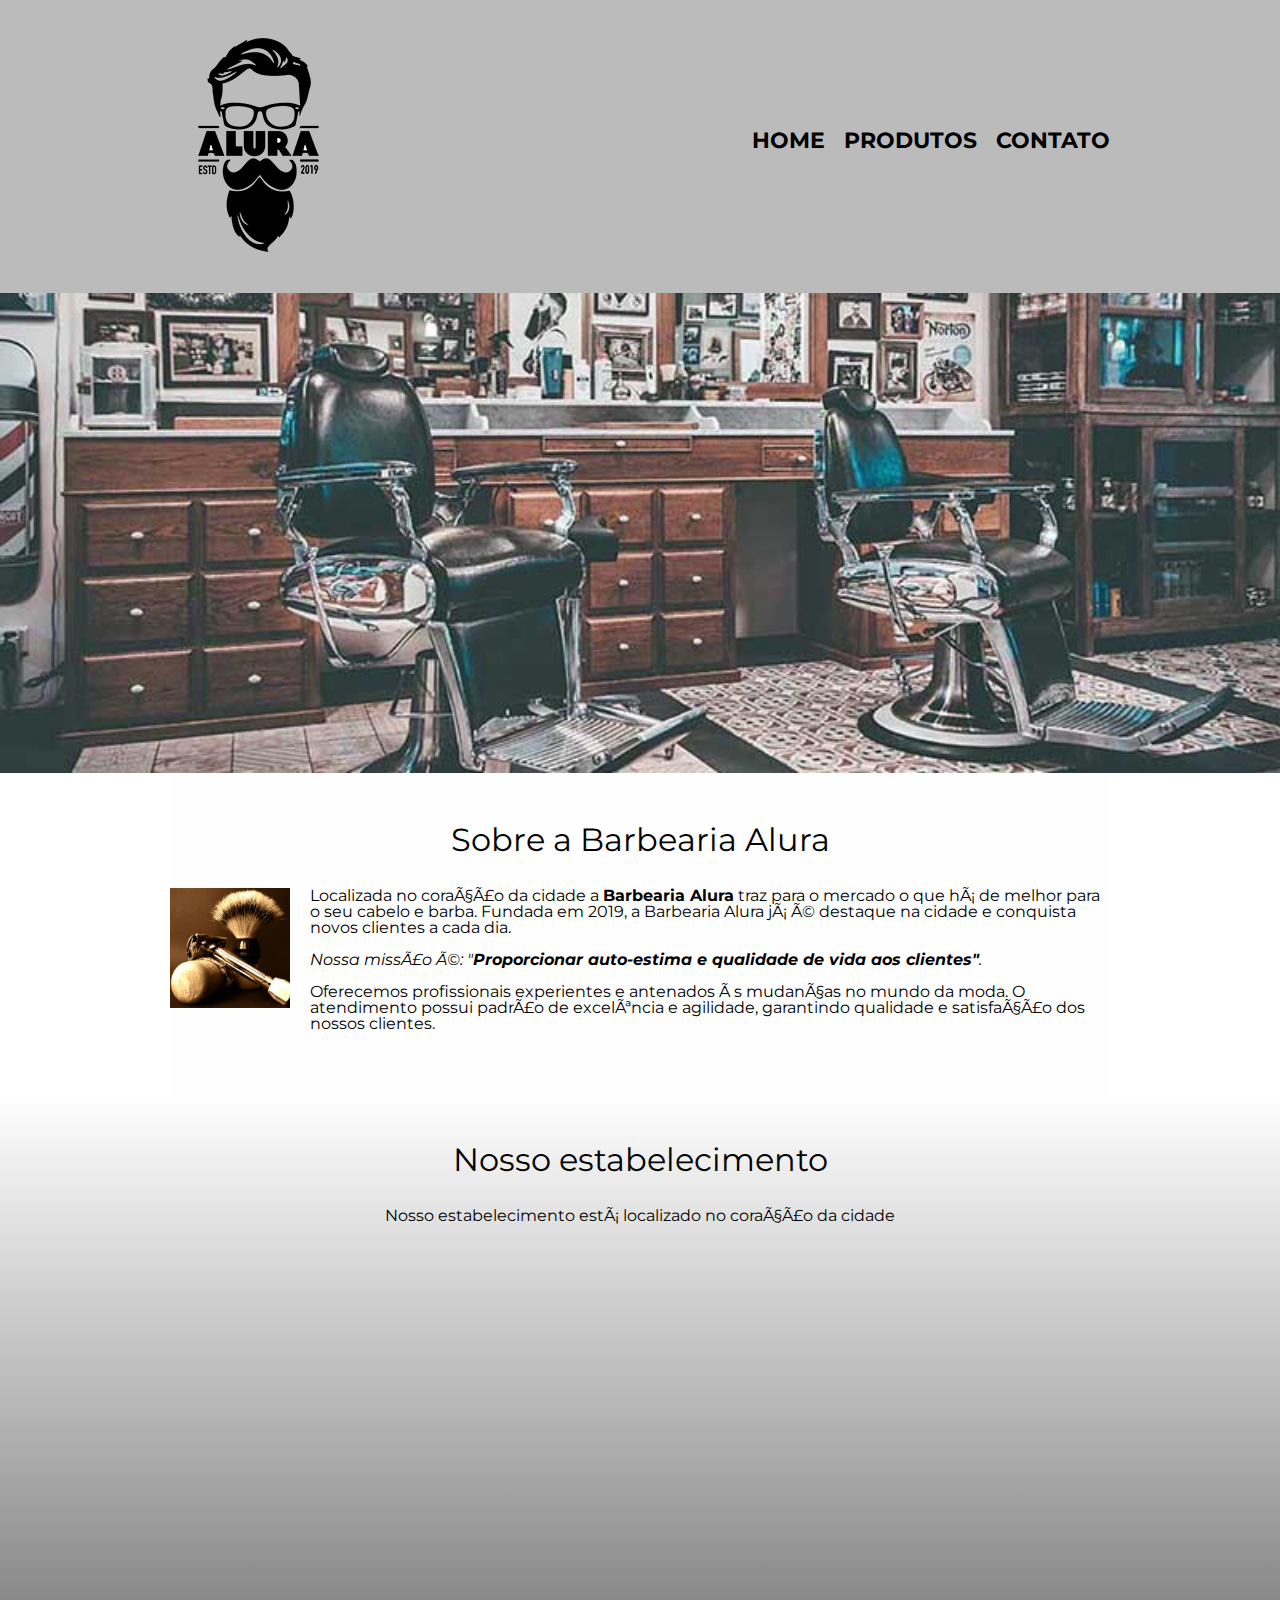
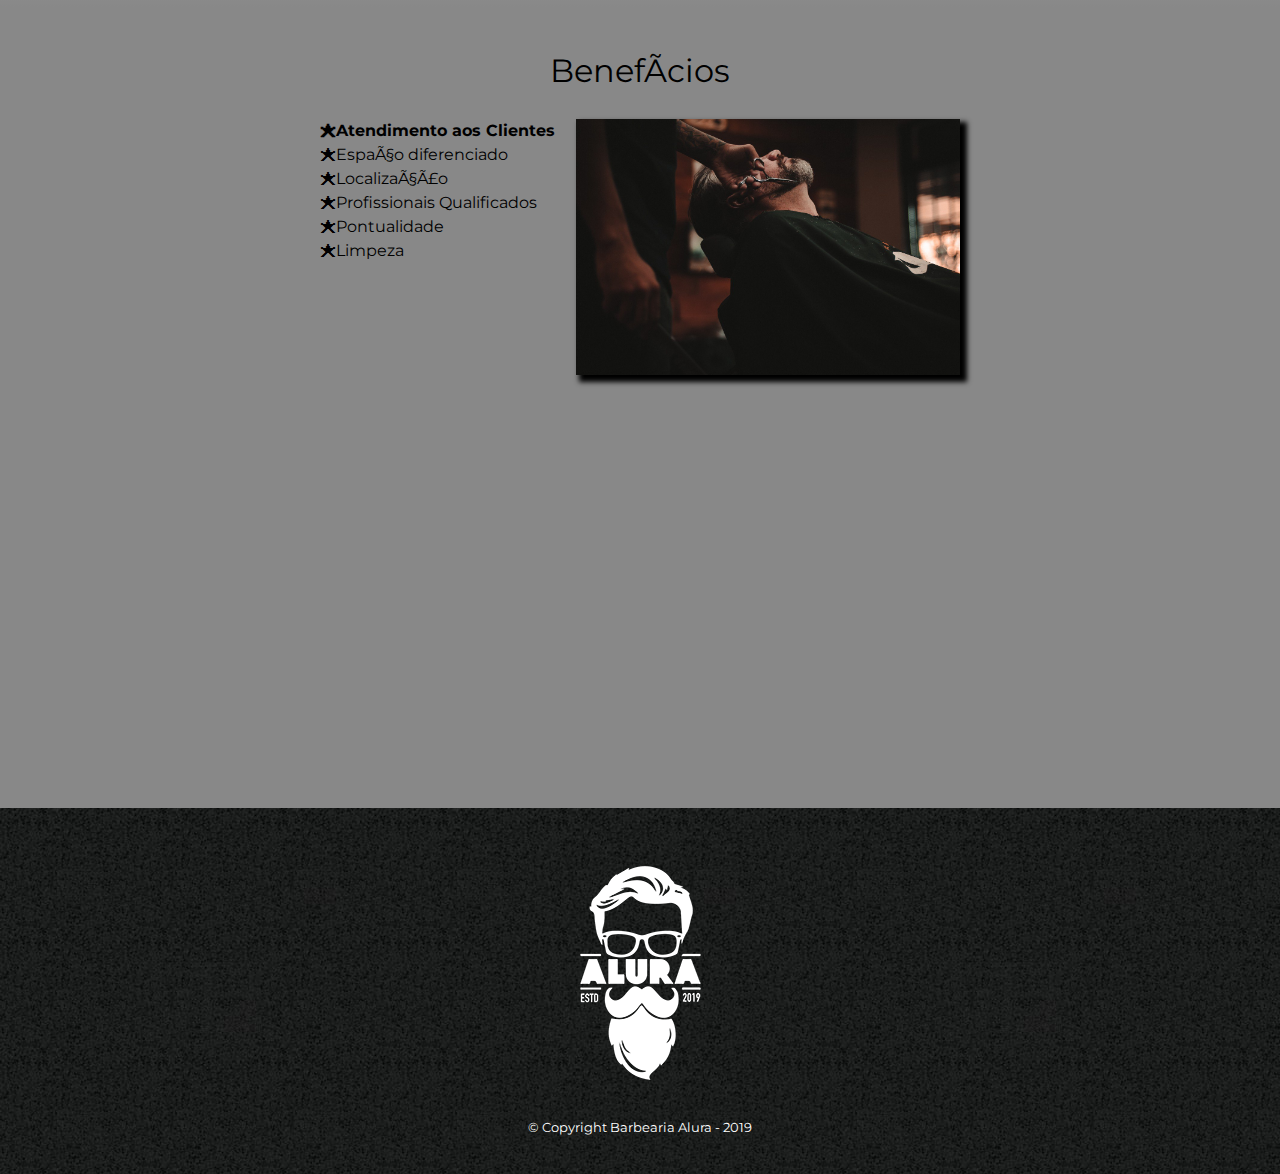
<file: index.html>
<!DOCTYPE html>

<html lang="pt-br">
	<head>
		<meta charset="UTC-8">
		<meta name="viewport" content="width=device-width">
		<title>Barbearia Alura</title>
		
		<link rel="stylesheet" href="reset.css">
		<link rel="stylesheet" href="style.css">

		<link rel="preconnect" href="https://fonts.googleapis.com">
		<link rel="preconnect" href="https://fonts.gstatic.com" crossorigin>
		<link href="https://fonts.googleapis.com/css2?family=Montserrat&display=swap" rel="stylesheet">
	</head>
	<body>
		<header>
			<div class="caixa">
				<h1><img src="logo.png" alt="Logo da Barbearia Alura"></h1>

				<nav>
					<ul>
						<li><a href="index.html">Home</a></li>
						<li><a href="Produtos.html">Produtos</a></li>
						<li><a href="Contato.html">Contato</a></li>
					</ul>
				</nav>
			</div>
		</header>

		<img class="banner" src="banner.jpg">

		<main>
			<section class="principal">
				<h2 class="titulo-principal">Sobre a Barbearia Alura</h2>

				<img class="utensilios" src="utensilios.jpg" alt="Utensilios de um barbeiro">

				<p>Localizada no coração da cidade a <strong>Barbearia Alura</strong> traz para o mercado o que há de melhor para o seu cabelo e barba. Fundada em 2019, a Barbearia Alura já é destaque na cidade e conquista novos clientes a cada dia.</p>

				<p id="missao"><em>Nossa missão é: "<strong>Proporcionar auto-estima e qualidade de vida aos clientes"</strong>.</em></p>

				<p>Oferecemos profissionais experientes e antenados às mudanças no mundo da moda. O atendimento possui padrão de excelência e agilidade, garantindo qualidade e satisfação dos nossos clientes.</p>
			</section>

			<section class="mapa">
				<h3 class="titulo-principal">Nosso estabelecimento</h3>
				<p>Nosso estabelecimento está localizado no coração da cidade</p>

				<div class="mapa-conteudo">
					<iframe src="https://www.google.com/maps/embed?pb=!1m18!1m12!1m3!1d117006.39488152678!2d-46.7641678375!3d-23.5881948!2m3!1f0!2f0!3f0!3m2!1i1024!2i768!4f13.1!3m3!1m2!1s0x94ce5a2b2ed7f3a1%3A0xab35da2f5ca62674!2sCaelum%20-%20Escola%20de%20Tecnologia!5e0!3m2!1spt-BR!2sbr!4v1656824143129!5m2!1spt-BR!2sbr" width="100%" height="300" style="border:0;" allowfullscreen="" loading="lazy" referrerpolicy="no-referrer-when-downgrade"></iframe>
				</div>
			</section>

			<section class="beneficios">
				<h3 class="titulo-principal">Benefícios</h3>

				<div class="conteudo-beneficios">
					<ul class="lista-beneficios">
						<li class="itens">Atendimento aos Clientes</li>
						<li class="itens">Espaço diferenciado</li>
						<li class="itens">Localização</li>
						<li class="itens">Profissionais Qualificados</li>
						<li class="itens">Pontualidade</li>
						<li class="itens">Limpeza</li>
					</ul><img src="beneficios.jpg" class="imagem-beneficios">
				</div>

				<div class="video">
					<iframe width="100%" height="315" src="https://www.youtube.com/embed/wcVVXUV0YUY" title="YouTube video player" frameborder="0" allow="accelerometer; autoplay; clipboard-write; encrypted-media; gyroscope; picture-in-picture" allowfullscreen></iframe>
				</div>
			</section>
		</main>

		<footer>
			<img src="logo-branco.png" alt="Logo da Barbearia Alura">
			<p class="copyright">&copy; Copyright Barbearia Alura - 2019</p>
		</footer>
	</body>
</html>
</file>
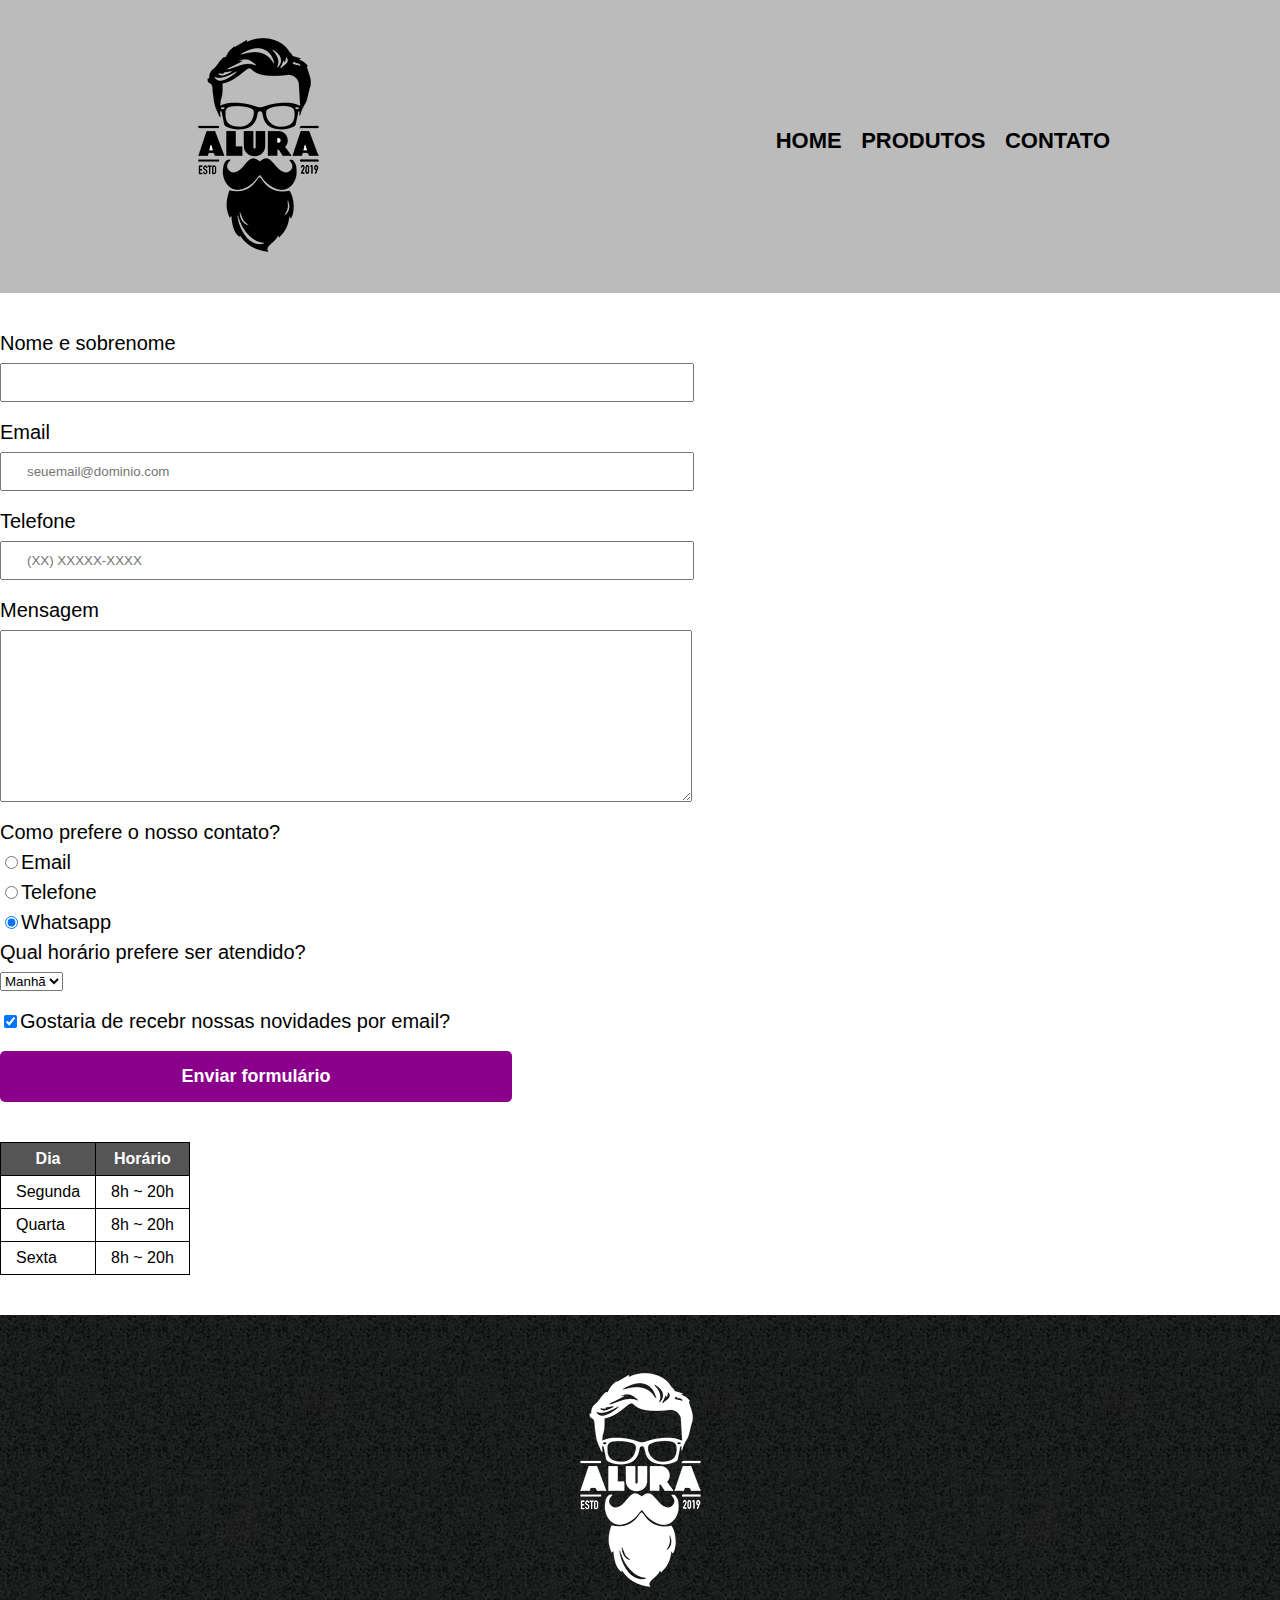
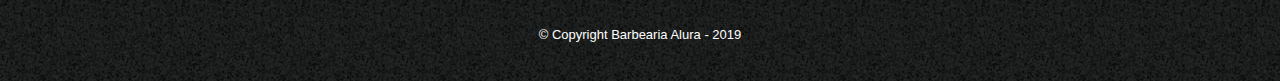
<file: contato.html>
<!DOCTYPE html>

<html lang="pt-br">
	<head>
		<meta charset="UTF-8">
		<title>Contato - Barbearia Alura</title>

		<link rel="stylesheet" href="reset.css">
		<link rel="stylesheet" href="style.css">
	</head>
	<body>
		<header>
			<div class="caixa">
				<h1><img src="logo.png" alt="Logo da Barbearia Alura"></h1>

				<nav>
					<ul>
						<li><a href="index.html">Home</a></li>
						<li><a href="Produtos.html">Produtos</a></li>
						<li><a href="Contato.html">Contato</a></li>
					</ul>
				</nav>
			</div>
		</header>

		<main>
			<form>
				<label for="nomesobrenome">Nome e sobrenome</label>
				<input type="text" id="nomesobrenome" class="input-padrao" required>

				<label for="email">Email</label>
				<input type="email" id="email" class="input-padrao" required placeholder="seuemail@dominio.com">

				<label for="telefone">Telefone</label>
				<input type="tel" id="telefone" class="input-padrao" required placeholder="(XX) XXXXX-XXXX">

				<label for="mensagem">Mensagem</label>
				<textarea cols="70" rows="10" id="mensagem" class="input-padrao" required></textarea>

				<fieldset>
					<legend>Como prefere o nosso contato?</legend>
					<label for="radio-email"><input type="radio" name="contato" value="email" id="radio-email">Email</label>

					<label for="radio-telefone"><input type="radio" name="contato" value="telefone" id="radio-telefone">Telefone</label>

					<label for="radio-whatsapp"><input type="radio" name="contato" value="whatsapp" id="radio-whatsapp" checked>Whatsapp</label>	
				</fieldset>

				<fieldset>
					<legend>Qual horário prefere ser atendido?</legend>
					<select>
						<option>Manhã</option>
						<option>Tarde</option>
						<option>Noite</option>
					</select>
				</fieldset>

				<label class="checkbox"><input type="checkbox" checked>Gostaria de recebr nossas novidades por email?</label>

				<input type="submit" value="Enviar formulário" class="enviar">
			</form>

			<table>
				<thead>
					<tr>
						<th>Dia</th>
						<th>Horário</th>
					</tr>
				</thead>
				<tbody>
					<tr>
						<td>Segunda</td>
						<td>8h ~ 20h</td>
					</tr>
					<tr>
						<td>Quarta</td>
						<td>8h ~ 20h</td>
					</tr>
					<tr>
						<td>Sexta</td>
						<td>8h ~ 20h</td>
					</tr>
				</tbody>
			</table>
		</main>

		<footer>
			<img src="logo-branco.png" alt="Logo da Barbearia Alura">
			<p class="copyright">&copy; Copyright Barbearia Alura - 2019</p>
		</footer>
	</body>
</html>
</file>
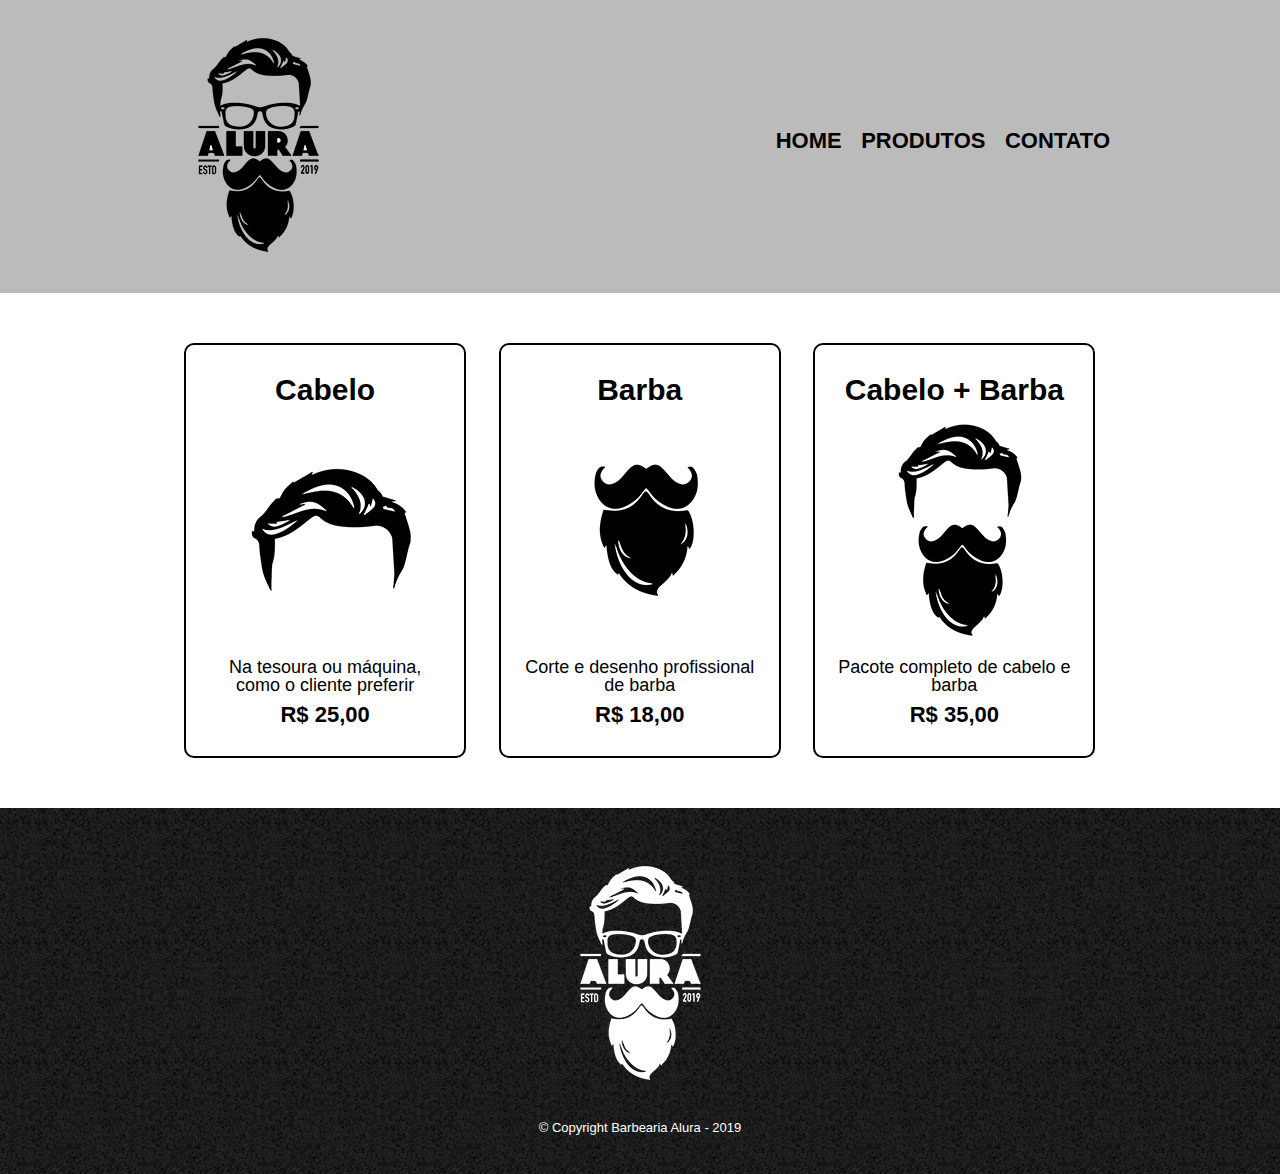
<file: Produtos.html>
<!DOCTYPE html>

<html lang="pt-br">
	<head>
		<meta charset="UTF-8">
		<title>Produtos - Barbearia Alura</title>

		<link rel="stylesheet" href="reset.css">
		<link rel="stylesheet" href="style.css">
	</head>
	<body>
		<header>
			<div class="caixa">
				<h1><img src="logo.png"></h1>

				<nav>
					<ul>
						<li><a href="index.html">Home</a></li>
						<li><a href="Produtos.html">Produtos</a></li>
						<li><a href="Contato.html">Contato</a></li>
					</ul>
				</nav>
			</div>
		</header>

		<main>
			<ul class="produtos">
				<li>
					<h2>Cabelo</h2>
					<img src="cabelo.jpg">
					<p class="produto-descricao">Na tesoura ou máquina, como o cliente preferir</p>
					<p class="produto-preco">R$ 25,00</p>
				</li>
				<li>
					<h2>Barba</h2>
					<img src="barba.jpg">
					<p class="produto-descricao">Corte e desenho profissional de barba</p>
					<p class="produto-preco">R$ 18,00</p>
				</li>
				<li>
					<h2>Cabelo + Barba</h2>
					<img src="cabelo+barba.jpg">
					<p class="produto-descricao">Pacote completo de cabelo e barba</p>
					<p class="produto-preco">R$ 35,00</p>
				</li>
			</ul>
		</main>

		<footer>
			<img src="logo-branco.png">
			<p class="copyright">&copy; Copyright Barbearia Alura - 2019</p>
		</footer>
	</body>
</html>
</file>
<file: style.css>
body {
	font-family: 'Montserrat', sans-serif;
}

header {
	background: #BBBBBB;
	padding: 20px;
}

.caixa {
	position: relative;
	width: 940px;
	margin: 0 auto;
}

nav {
	position: absolute;
	top: 110px;
	right: 0;
}

nav li {
	display: inline;
	margin: 0 0 0 15px;
}

nav a {
	text-transform: uppercase;
	color: #000000;
	font-weight: bold;
	font-size: 22px;
	text-decoration: none;
}

nav a:hover {
	color: #0000CD;
	text-decoration: underline;
}

.produtos {
	width: 940px;
	margin: 0 auto;
	padding: 50px 0;
}

.produtos li {
	display: inline-block;
	text-align: center;
	width: 30%;
	vertical-align: top;
	margin: 0 1.5%;
	padding: 30px 20px;
	box-sizing: border-box;
	border: 2px solid #000000;
	border-radius: 10px;
}

.produtos li:hover {
	border-color: #0000CD;
}

.produtos li:active {
	border-color: #00FF7F;
}

.produtos li:hover h2 {
	font-size: 35px;
}

.produtos h2 {
	font-size: 30px;
	font-weight: bold;
}

.produto-descricao {
	font-size: 18px;
}

.produto-preco {
	font-size: 22px;
	font-weight: bold;
	margin-top: 10px;
}

footer {
	text-align: center;
	background: url("bg.jpg");
	padding: 40px 0;
}

.copyright {
	color: #FFFFFF;
	font-size: 13px;
	margin: 20px 0 0;
}

main {

}

form {
	margin: 40px 0;
}

form label, form legend {
	display: block;
	font-size: 20px;
	margin: 0 0 10px;
}

.input-padrao {
	display: block;
	margin: 0 0 20px;
	padding: 10px 25px;
	width: 50%;
}

.checkbox {
	margin: 20px 0;
}

.enviar {
	width: 40%;
	padding: 15px 0;
	background: darkmagenta;
	color: white;
	font-weight: bold;
	font-size: 18px;
	border: none;
	border-radius: 5px;
	transition: 0.5s all;
}

.enviar:hover {
	background: #FF00CD;
	transform: scale(1.2);
}

table {
	margin: 20px 0 40px;
}

thead {
	background: #555555;
	color: white;
	font-weight: bold;
}

td, th {
	border: 1px solid #000000;
	padding: 8px 15px;
}

/* css da página inicial*/
.banner {
	width: 100%;
}

.titulo-principal {
	text-align: center;
	font-size: 2em;
	margin: 0 0 1em;
	clear: left;
}

.principal {
	padding: 3em 0;
	background: #FEFEFE;
	width: 940px;
	margin: 0 auto;
}

.principal p {
	margin: 0 0 1em;
}

.principal strong {
	font-weight: bold;
}

.principal em {
	font-style: italic;
}

.utensilios {
	width: 120px ;
	float: left;
	margin: 0 20px 20px 0;
}

.mapa {
	padding: 3em 0;
	background: linear-gradient(#FEFEFE, #888888);
}

.mapa-conteudo {
	width: 940px;
	margin: 0 auto;
}

.mapa p {
	margin: 0 0 2em 0;
	text-align: center;
}

.beneficios {
	padding: 3em;
	background: #888888;
}

.conteudo-beneficios {
	width: 640px;
	margin: 0 auto;
}

.lista-beneficios {
	width: 40%;
	display: inline-block;
	vertical-align: top;
}

.itens {
	line-height: 1.5;
}

.itens:first-child {
	font-weight: bold;
}

.itens:before {
	content: "🟊";
}

.imagem-beneficios {
	width: 60%;
	opacity: 1;
	transition: 400ms;
	box-shadow: 5px 5px 5px 2px;
}

.imagem-beneficios:hover {
	opacity: 0.3;
}

.video {
	width: 560px;
	margin: 2em auto;
}

@media screen and (max-width: 480px) {
	.caixa, .principal, .conteudo-beneficios, .mapa-conteudo, .video {
		width: auto;
	}

	h1 {
		text-align: center;
	}

	nav {
		position: static;
	}

	.lista-beneficios, .imagem-beneficios {
		width: 100%;
	}
}
</file>
